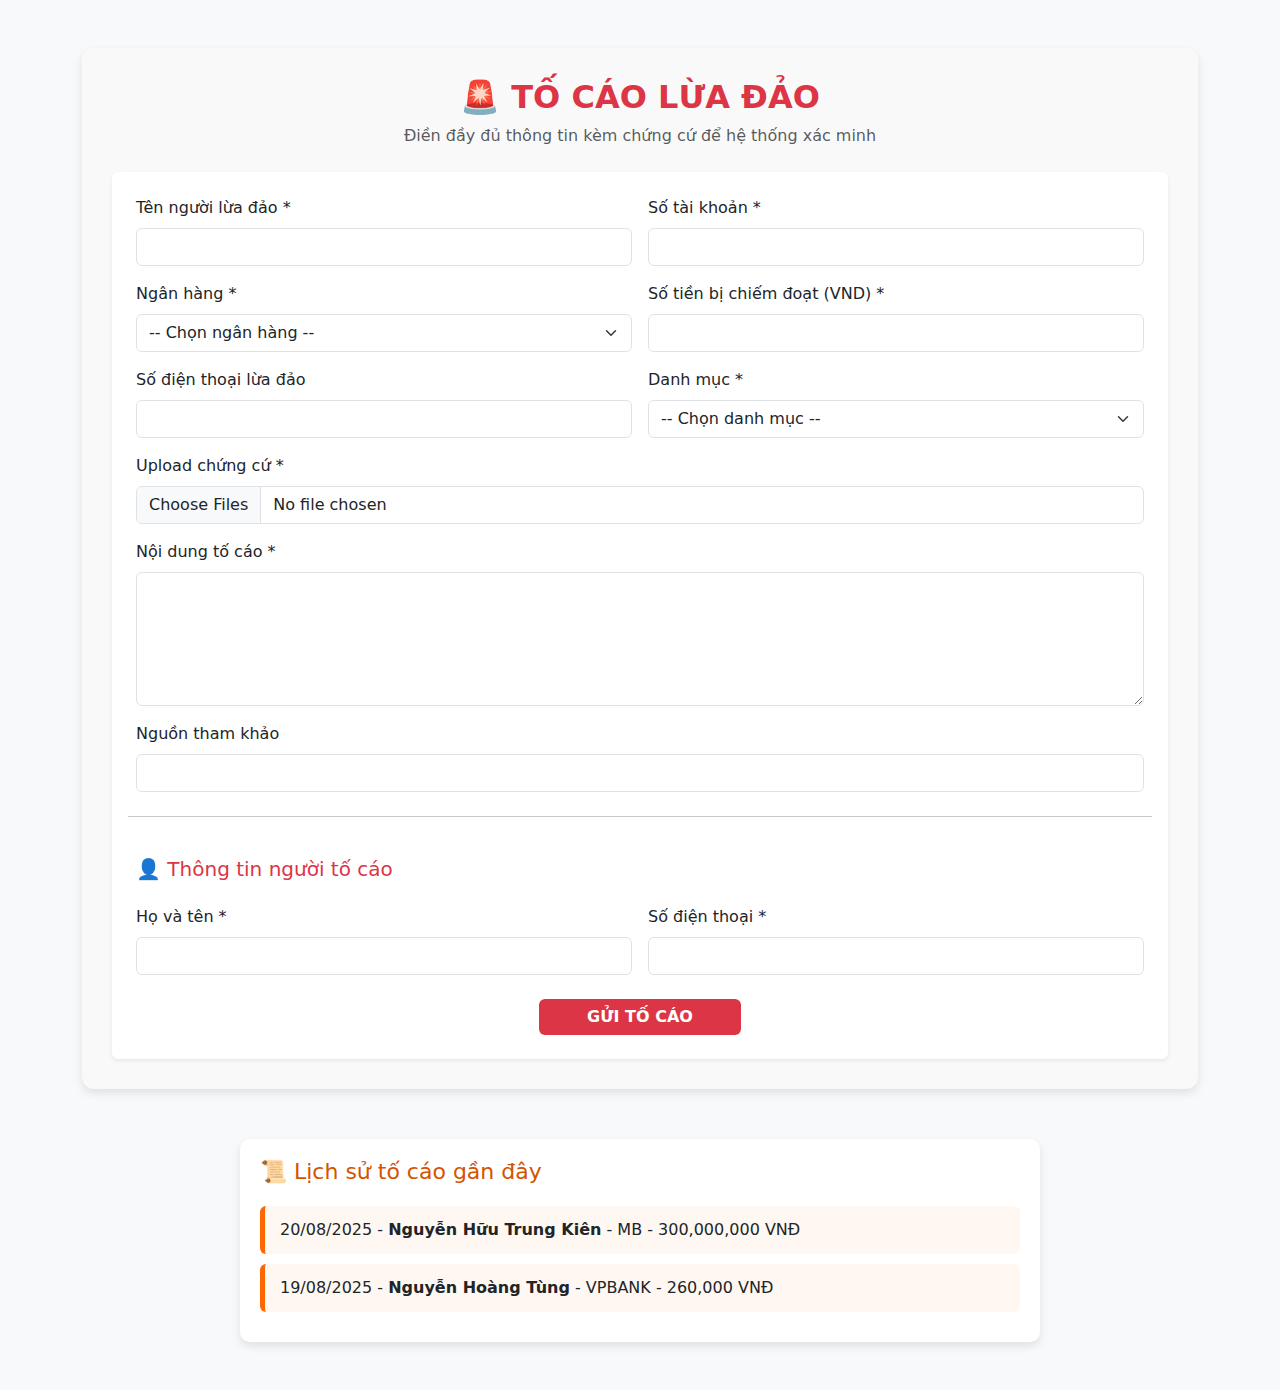
<file: toluadao.html>
<!DOCTYPE html>
<html lang="vi">
<head>
  <meta charset="UTF-8">
  <meta name="viewport" content="width=device-width, initial-scale=1.0">
  <title>Tố cáo Scam + Lịch sử</title>
  <link href="https://cdn.jsdelivr.net/npm/bootstrap@5.3.3/dist/css/bootstrap.min.css" rel="stylesheet">
  <style>
    /* ==================== FORM ==================== */
    .report-form {
      background: #f9f9f9;
      padding: 30px;
      border-radius: 12px;
      box-shadow: 0 4px 10px rgba(0,0,0,0.1);
      margin-bottom: 50px;
    }
    .report-form h2 {
      color: #dc3545;
    }
    .report-form button {
      background: #dc3545;
      border: none;
    }
    .report-form button:hover {
      background: #b02a37;
    }

    /* ==================== HISTORY ==================== */
    .report-history {
      max-width: 800px;
      margin: 0 auto;
      background: #fff;
      border-radius: 10px;
      box-shadow: 0 4px 10px rgba(0,0,0,0.1);
      padding: 20px;
    }
    .report-history h2 {
      color: #d35400;
      font-size: 22px;
      margin-bottom: 20px;
    }
    .report-item {
      background: #fff8f2;
      border-left: 5px solid #ff6600;
      padding: 12px 15px;
      margin-bottom: 10px;
      border-radius: 6px;
      cursor: pointer;
      transition: all 0.3s ease;
    }
    .report-item:hover {
      background: #ffe9d6;
      transform: translateX(5px);
    }
    .report-detail {
      display: none;
      margin-top: 8px;
      padding: 10px;
      background: #f9f9f9;
      border-left: 3px solid #ff6600;
      border-radius: 5px;
      font-size: 14px;
      color: #333;
    }
  </style>
</head>
<body class="bg-light">

<div class="container py-5">

  <!-- FORM TỐ CÁO -->
  <div class="report-form">
    <div class="text-center mb-4">
      <h2 class="fw-bold">🚨 TỐ CÁO LỪA ĐẢO</h2>
      <p class="text-muted">Điền đầy đủ thông tin kèm chứng cứ để hệ thống xác minh</p>
    </div>

    <form id="reportForm" class="bg-white p-4 rounded shadow-sm">
      <div class="row g-3">
        <div class="col-md-6">
          <label class="form-label">Tên người lừa đảo *</label>
          <input type="text" class="form-control" name="scammer_name" required>
        </div>
        <div class="col-md-6">
          <label class="form-label">Số tài khoản *</label>
          <input type="text" class="form-control" name="bank_number" required>
        </div>

        <div class="col-md-6">
          <label class="form-label">Ngân hàng *</label>
          <select class="form-select" name="bank_code" required>
            <option value="">-- Chọn ngân hàng --</option>
            <option value="VCB">Vietcombank</option>
            <option value="TCB">Techcombank</option>
            <option value="MB">MB Bank</option>
            <option value="ACB">ACB</option>
            <option value="OTHER">Khác...</option>
          </select>
        </div>
        <div class="col-md-6">
          <label class="form-label">Số tiền bị chiếm đoạt (VND) *</label>
          <input type="number" class="form-control" name="amount" min="10000" required>
        </div>

        <div class="col-md-6">
          <label class="form-label">Số điện thoại lừa đảo</label>
          <input type="text" class="form-control" name="phone">
        </div>
        <div class="col-md-6">
          <label class="form-label">Danh mục *</label>
          <select class="form-select" name="category" required>
            <option value="">-- Chọn danh mục --</option>
            <option value="nick_game">Nick game</option>
            <option value="dau_tu">Đầu tư</option>
            <option value="mxh">Tài khoản MXH</option>
            <option value="ban_hang">Bán hàng Online</option>
            <option value="khac">Khác...</option>
          </select>
        </div>

        <div class="col-12">
          <label class="form-label">Upload chứng cứ *</label>
          <input type="file" class="form-control" name="evidence" multiple required>
        </div>

        <div class="col-12">
          <label class="form-label">Nội dung tố cáo *</label>
          <textarea class="form-control" name="description" rows="5" required></textarea>
        </div>

        <div class="col-12">
          <label class="form-label">Nguồn tham khảo</label>
          <input type="url" class="form-control" name="source_link">
        </div>

        <hr class="my-4">

        <h5 class="text-danger">👤 Thông tin người tố cáo</h5>
        <div class="col-md-6">
          <label class="form-label">Họ và tên *</label>
          <input type="text" class="form-control" name="reporter_name" required>
        </div>
        <div class="col-md-6">
          <label class="form-label">Số điện thoại *</label>
          <input type="text" class="form-control" name="reporter_phone" required>
        </div>

        <div class="col-12 text-center mt-4">
          <button type="submit" class="btn btn-danger px-5 fw-bold">GỬI TỐ CÁO</button>
        </div>
      </div>
    </form>
  </div>

  <!-- LỊCH SỬ TỐ CÁO -->
  <div class="report-history mt-5">
    <h2>📜 Lịch sử tố cáo gần đây</h2>

    <div class="report-item" onclick="toggleDetail(this)">
      20/08/2025 - <b>Nguyễn Hữu Trung Kiên</b> - MB - 300,000,000 VNĐ
      <div class="report-detail">
        Người bị tố cáo: Nguyễn Hữu Trung Kiên <br>
        Số TK: 5497545837309 <br>
        Ngân hàng: MB <br>
        Số tiền: 300,000,000 VNĐ <br>
        Nội dung: Lừa đảo chuyển tiền qua Facebook.
      </div>
    </div>

    <div class="report-item" onclick="toggleDetail(this)">
      19/08/2025 - <b>Nguyễn Hoàng Tùng</b> - VPBANK - 260,000 VNĐ
      <div class="report-detail">
        Người bị tố cáo: Nguyễn Hoàng Tùng <br>
        Số TK: 405824485 <br>
        Ngân hàng: VPBANK <br>
        Số tiền: 260,000 VNĐ <br>
        Nội dung: Mạo danh bán thẻ cào online.
      </div>
    </div>

  </div>
</div>

<!-- JS -->
<script>
  // Gửi form
  document.getElementById("reportForm").addEventListener("submit", function(e){
    e.preventDefault();
    alert("✅ Tố cáo của bạn đã được gửi và chờ duyệt!");
  });

  // Toggle lịch sử
  function toggleDetail(element) {
    const detail = element.querySelector(".report-detail");
    const isOpen = detail.style.display === "block";
    document.querySelectorAll(".report-detail").forEach(d => d.style.display = "none");
    detail.style.display = isOpen ? "none" : "block";
  }
</script>

</body>
</html>
</file>
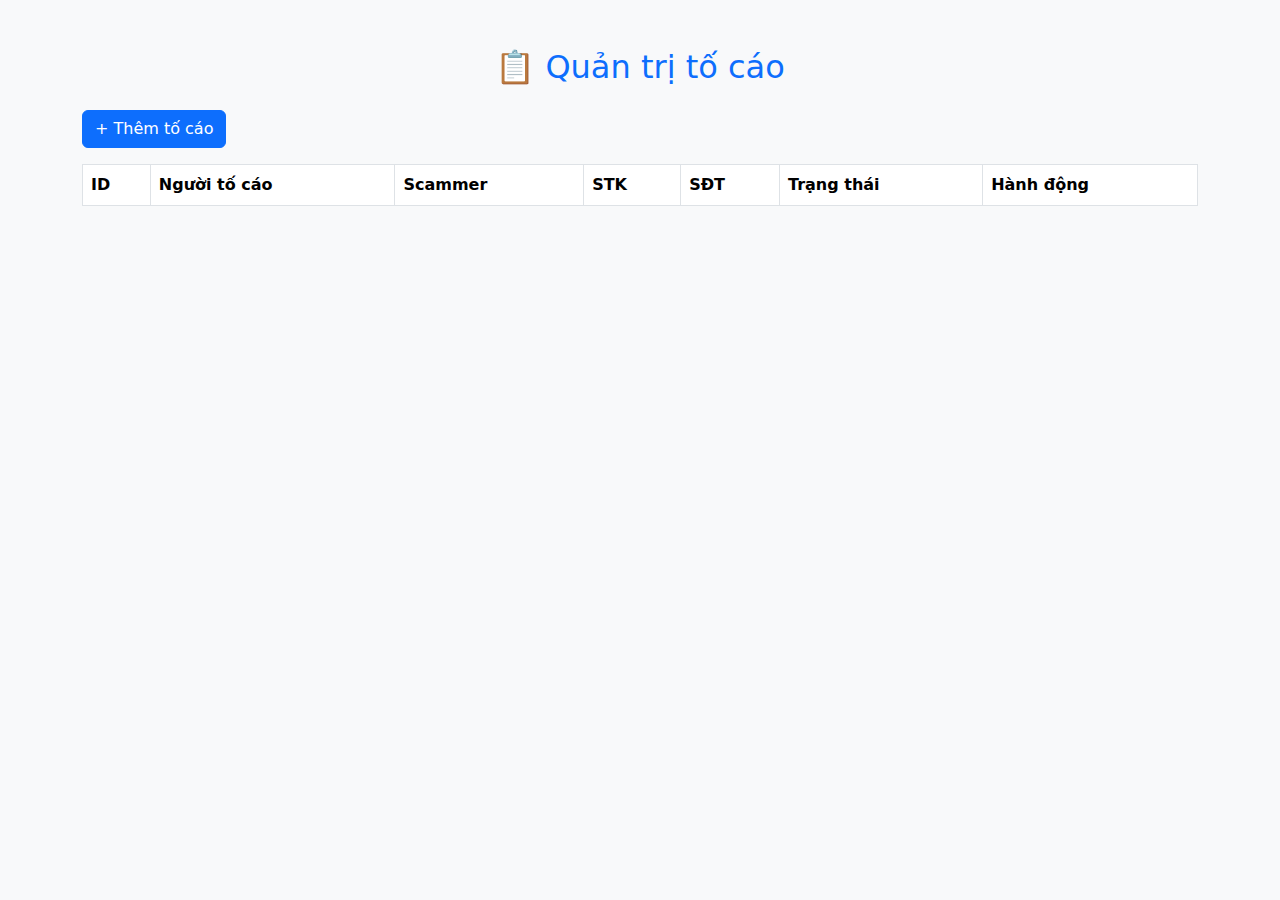
<file: checkscam/admin/admin.html>
<!DOCTYPE html>
<html lang="vi">
<head>
  <meta charset="UTF-8">
  <title>Admin - Quản lý tố cáo</title>
  <link href="https://cdn.jsdelivr.net/npm/bootstrap@5.3.3/dist/css/bootstrap.min.css" rel="stylesheet">
  <style>
    .modal-backdrop { z-index: 1040 !important; }
    .modal-content { z-index: 1100 !important; }
  </style>
</head>
<body class="bg-light">
  <div class="container py-5">
    <h2 class="text-center text-primary mb-4">📋 Quản trị tố cáo</h2>
    <button class="btn btn-primary mb-3" onclick="openAddModal()">+ Thêm tố cáo</button>
    <table class="table table-bordered table-striped align-middle">
      <thead>
        <tr>
          <th>ID</th><th>Người tố cáo</th><th>Scammer</th><th>STK</th><th>SĐT</th><th>Trạng thái</th><th>Hành động</th>
        </tr>
      </thead>
      <tbody id="reportTable"></tbody>
    </table>
  </div>

  <!-- Modal Thêm/Sửa -->
  <div class="modal fade" id="editModal" tabindex="-1">
    <div class="modal-dialog">
      <form class="modal-content" id="editForm" onsubmit="saveReport(event)">
        <div class="modal-header">
          <h5 class="modal-title" id="modalTitle">Thêm/Sửa tố cáo</h5>
          <button type="button" class="btn-close" data-bs-dismiss="modal"></button>
        </div>
        <div class="modal-body">
          <input type="hidden" id="reportId">
          <div class="mb-2">
            <label class="form-label">Người tố cáo</label>
            <input type="text" class="form-control" id="reporter_name" required>
          </div>
          <div class="mb-2">
            <label class="form-label">Tên scammer</label>
            <input type="text" class="form-control" id="scammer_name">
          </div>
          <div class="mb-2">
            <label class="form-label">Số tài khoản</label>
            <input type="text" class="form-control" id="bank_account">
          </div>
          <div class="mb-2">
            <label class="form-label">Số điện thoại</label>
            <input type="text" class="form-control" id="phone">
          </div>
          <div class="mb-2">
            <label class="form-label">Nội dung tố cáo</label>
            <textarea class="form-control" id="content" rows="2"></textarea>
          </div>
          <div class="mb-2">
            <label class="form-label">Trạng thái</label>
            <select class="form-select" id="status">
              <option value="pending">Chờ duyệt</option>
              <option value="approved">Đã duyệt</option>
              <option value="rejected">Từ chối</option>
            </select>
          </div>
        </div>
        <div class="modal-footer">
          <button type="submit" class="btn btn-success">Lưu</button>
          <button type="button" class="btn btn-secondary" data-bs-dismiss="modal">Đóng</button>
        </div>
      </form>
    </div>
  </div>

<script src="https://cdn.jsdelivr.net/npm/bootstrap@5.3.3/dist/js/bootstrap.bundle.min.js"></script>
<script>
let editModal = new bootstrap.Modal(document.getElementById('editModal'));
let editingId = null;

async function loadReports(){
  let res = await fetch("admin.php?action=list");
  let data = await res.json();
  let tbody = document.getElementById("reportTable");
  tbody.innerHTML = "";
  data.forEach(r => {
    tbody.innerHTML += `
      <tr>
        <td>${r.id}</td>
        <td>${r.reporter_name}</td>
        <td>${r.scammer_name}</td>
        <td>${r.bank_account}</td>
        <td>${r.phone || "N/A"}</td>
        <td>${statusLabel(r.status)}</td>
        <td>
          <button class="btn btn-success btn-sm" onclick="updateStatus(${r.id}, 'approved')">Duyệt</button>
          <button class="btn btn-danger btn-sm" onclick="updateStatus(${r.id}, 'rejected')">Từ chối</button>
          <button class="btn btn-warning btn-sm" onclick="openEditModal(${r.id})">Sửa</button>
          <button class="btn btn-secondary btn-sm" onclick="deleteReport(${r.id})">Xóa</button>
        </td>
      </tr>
    `;
  });
}

function statusLabel(status) {
  if(status === 'approved') return '<span class="badge bg-success">Đã duyệt</span>';
  if(status === 'rejected') return '<span class="badge bg-danger">Từ chối</span>';
  return '<span class="badge bg-warning text-dark">Chờ duyệt</span>';
}

function openAddModal() {
  editingId = null;
  document.getElementById('modalTitle').textContent = "Thêm tố cáo";
  document.getElementById('editForm').reset();
  document.getElementById('reportId').value = '';
  editModal.show();
}

async function openEditModal(id) {
  editingId = id;
  let res = await fetch(`admin.php?action=get&id=${id}`);
  let r = await res.json();
  document.getElementById('modalTitle').textContent = "Sửa tố cáo";
  document.getElementById('reportId').value = r.id;
  document.getElementById('reporter_name').value = r.reporter_name;
  document.getElementById('scammer_name').value = r.scammer_name;
  document.getElementById('bank_account').value = r.bank_account;
  document.getElementById('phone').value = r.phone;
  document.getElementById('content').value = r.content;
  document.getElementById('status').value = r.status;
  editModal.show();
}

async function saveReport(e) {
  e.preventDefault();
  let id = document.getElementById('reportId').value;
  let data = {
    reporter_name: document.getElementById('reporter_name').value,
    scammer_name: document.getElementById('scammer_name').value,
    bank_account: document.getElementById('bank_account').value,
    phone: document.getElementById('phone').value,
    content: document.getElementById('content').value,
    status: document.getElementById('status').value
  };
  let url = "admin.php?action=" + (id ? "update" : "add");
  if(id) data.id = id;
  await fetch(url, {
    method: "POST",
    headers: {'Content-Type': 'application/json'},
    body: JSON.stringify(data)
  });
  editModal.hide();
  loadReports();
}

async function deleteReport(id) {
  if(confirm("Bạn chắc chắn muốn xóa đơn này?")) {
    await fetch(`admin.php?action=delete&id=${id}`);
    loadReports();
  }
}

async function updateStatus(id, status){
  await fetch(`admin.php?action=update&id=${id}&status=${status}`);
  loadReports();
  // Nếu duyệt, có thể gọi thêm API để đẩy lên index/lịch sử nếu cần
}

loadReports();
</script>
</body>
</html>
</file>
